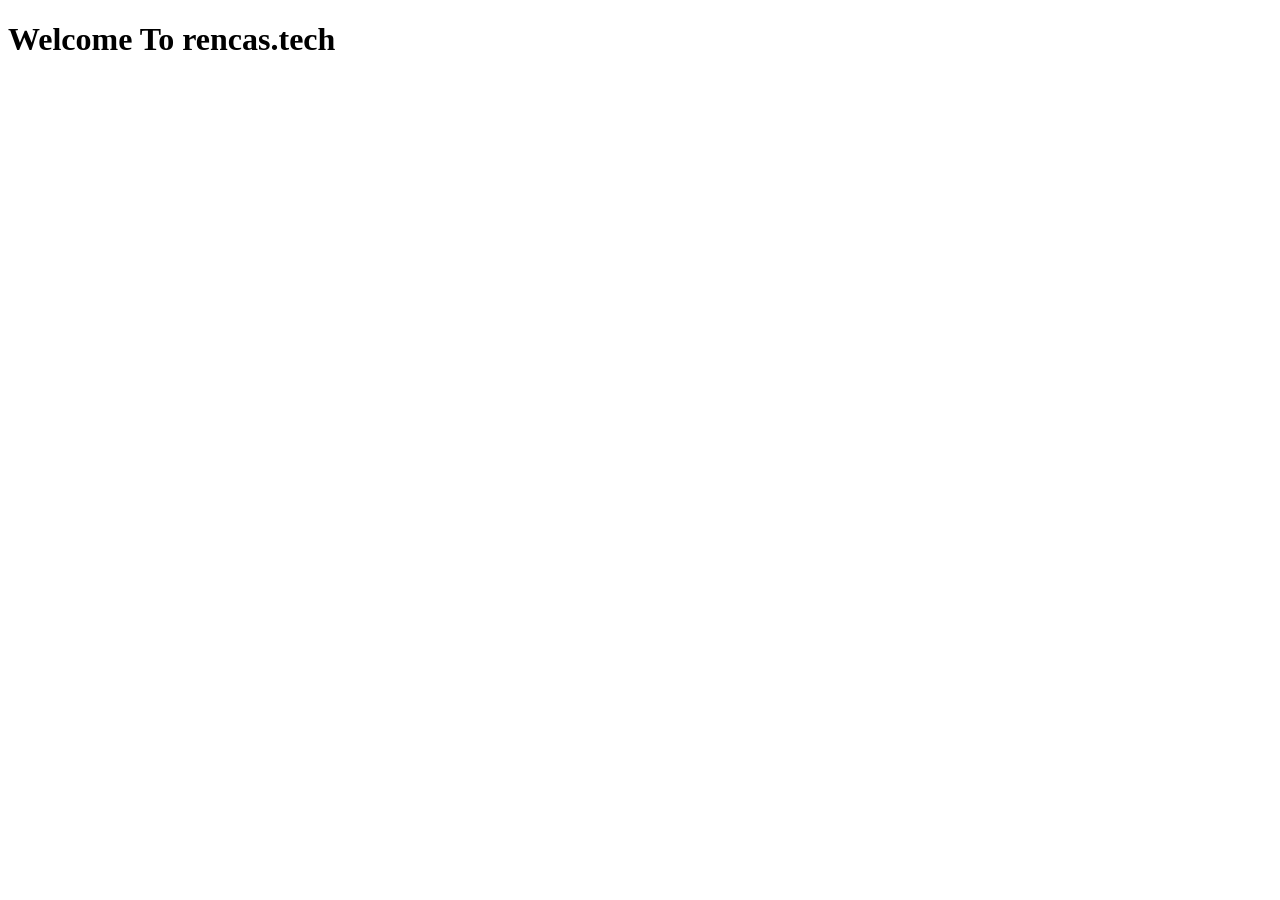
<file: index.html>
<!DOCTYPE html>
<html lang="en">
<head>
    <meta charset="UTF-8">
    <meta name="viewport" content="width=device-width, initial-scale=1.0">
    <title>Document</title>
</head>
<body>
    <h1>Welcome To rencas.tech</h1>
</body>
</html>
</file>
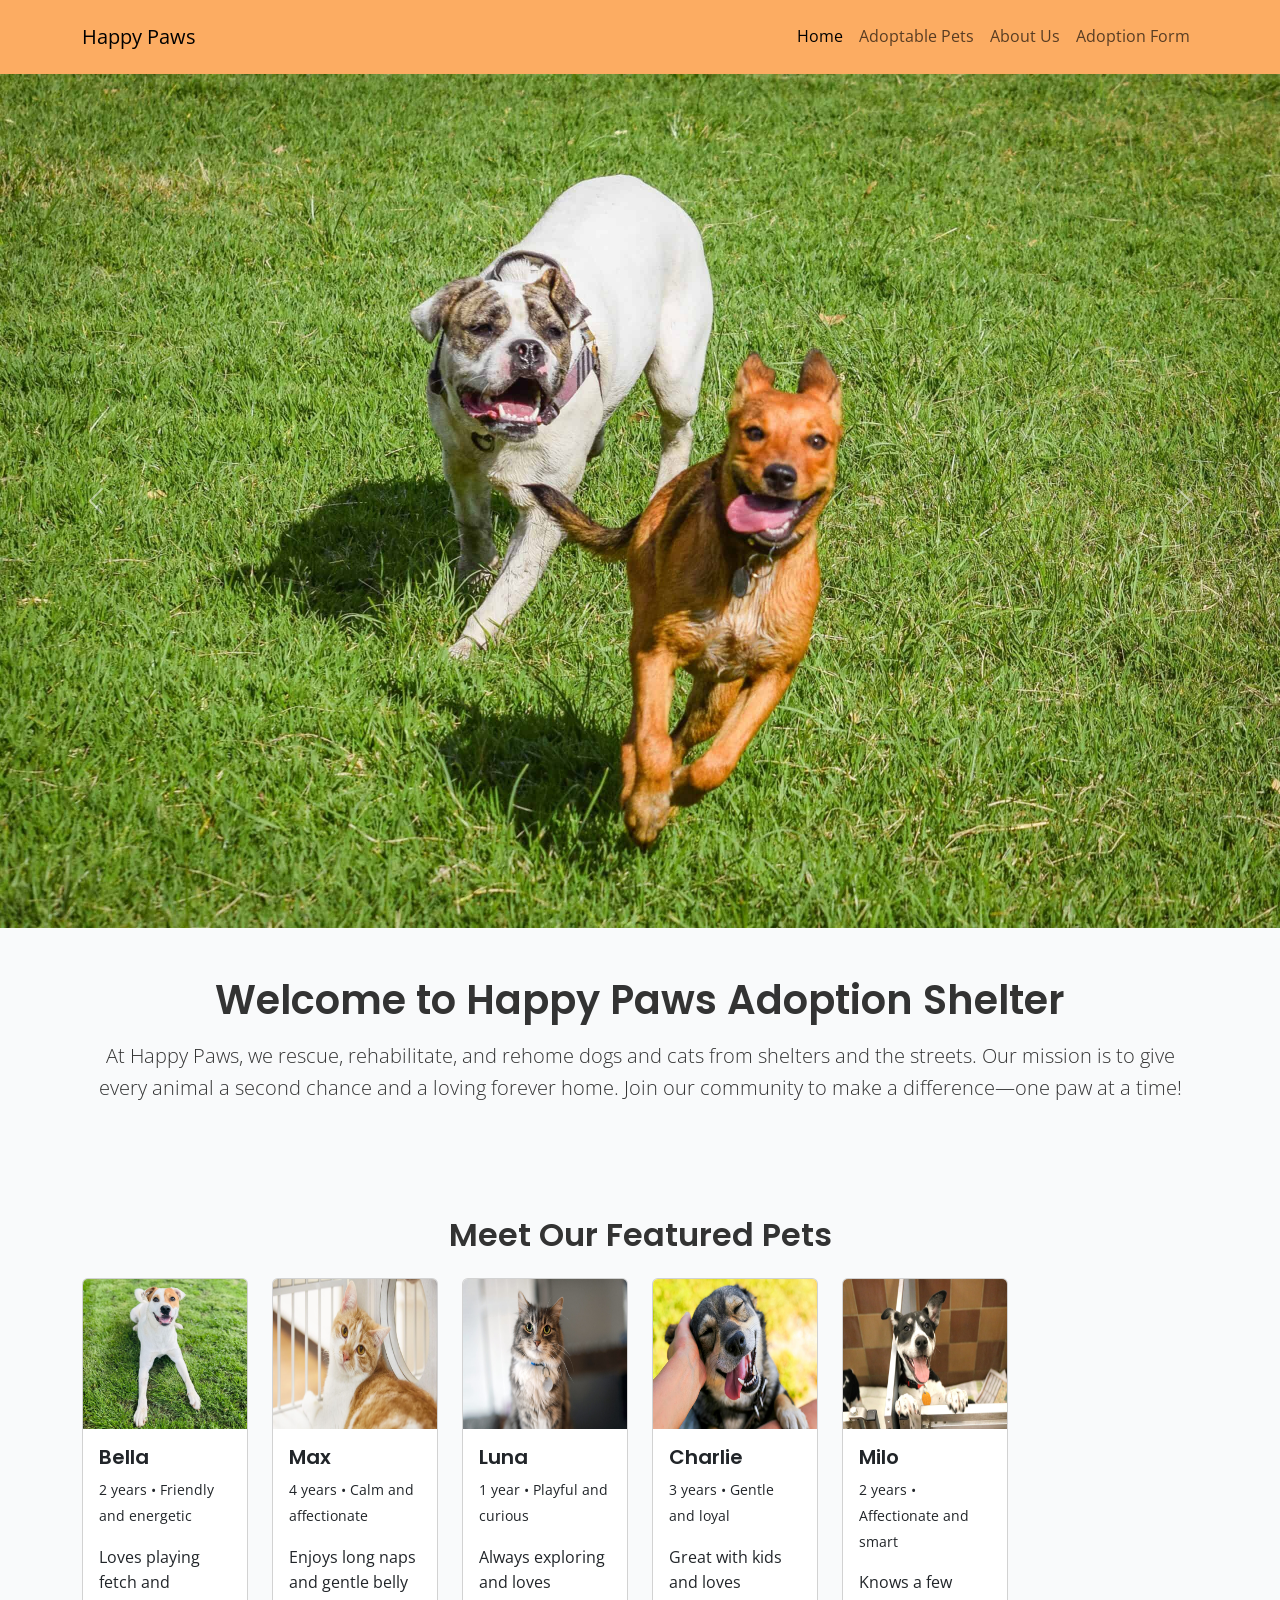
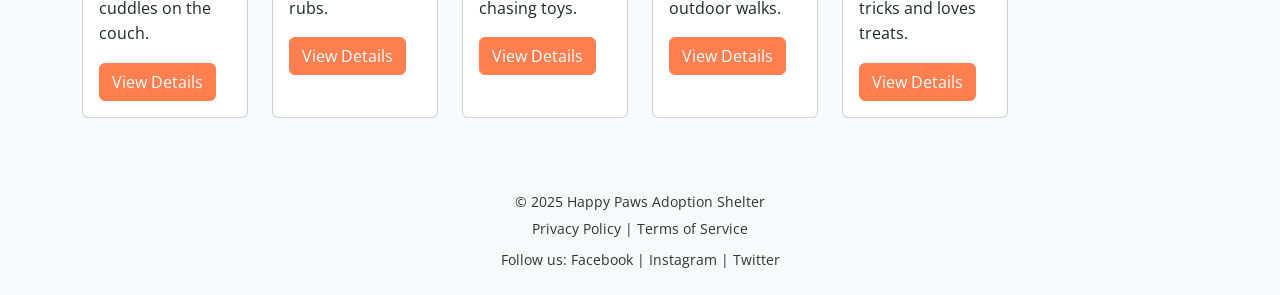
<file: Happy Paws/index.html>
<!DOCTYPE html>
<html lang="en">
<head>
  <meta charset="UTF-8">
  <meta name="viewport" content="width=device-width, initial-scale=1">
  <title>Happy Paws Adoption</title>
  <link href="https://cdn.jsdelivr.net/npm/bootstrap@5.3.0/dist/css/bootstrap.min.css" rel="stylesheet">
  <link href="styles.css" rel="stylesheet">
</head>
<body>

  <nav class="navbar navbar-expand-lg navbar-light">
    <div class="container">
      <a class="navbar-brand" href="index.html">Happy Paws</a>
      <button class="navbar-toggler" type="button" data-bs-toggle="collapse" data-bs-target="#navMenu">
        <span class="navbar-toggler-icon"></span>
      </button>
      <div class="collapse navbar-collapse" id="navMenu">
        <ul class="navbar-nav ms-auto">
          <li class="nav-item"><a class="nav-link active" href="index.html">Home</a></li>
          <li class="nav-item"><a class="nav-link" href="pets.html">Adoptable Pets</a></li>
          <li class="nav-item"><a class="nav-link" href="about.html">About Us</a></li>
          <li class="nav-item"><a class="nav-link" href="adoption.html">Adoption Form</a></li>
        </ul>
      </div>
    </div>
  </nav>

  <div id="heroCarousel" class="carousel slide" data-bs-ride="carousel">
    <div class="carousel-inner">
      <div class="carousel-item active">
        <img src="images/Happy dog.jpg" class="d-block w-100" alt="Happy dog playing">
      </div>
      <div class="carousel-item">
        <img src="images/Playkit.jpg" class="d-block w-100" alt="Playful kitten">
      </div>
      <div class="carousel-item">
        <img src="images/puppyrest.jpeg" class="d-block w-100" alt="Puppy resting">
      </div>
      <div class="carousel-item">
        <img src="images/windowcat.jpg" class="d-block w-100" alt="Cat looking out window">
      </div>
      <div class="carousel-item">
        <img src="images/grouppet.jpg" class="d-block w-100" alt="Group of happy pets">
      </div>
    </div>
    <button class="carousel-control-prev" type="button" data-bs-target="#heroCarousel" data-bs-slide="prev">
      <span class="carousel-control-prev-icon"></span>
    </button>
    <button class="carousel-control-next" type="button" data-bs-target="#heroCarousel" data-bs-slide="next">
      <span class="carousel-control-next-icon"></span>
    </button>
  </div>

  <section class="container py-5">
    <h1 class="text-center mb-3">Welcome to Happy Paws Adoption Shelter</h1>
    <p class="lead text-center">
      At Happy Paws, we rescue, rehabilitate, and rehome dogs and cats from shelters and the streets.
      Our mission is to give every animal a second chance and a loving forever home.
      Join our community to make a difference—one paw at a time!
    </p>
  </section>

  <section class="container py-5">
    <h2 class="mb-4 text-center">Meet Our Featured Pets</h2>
    <div class="row g-4">

      <div class="col-md-4 col-lg-2">
        <div class="card h-100">
          <img src="images/bella.jpeg" class="card-img-top" alt="Bella, 2 years old" loading="lazy" width="200" height="150">
          <div class="card-body">
            <h5 class="card-title">Bella</h5>
            <p class="card-text"><small>2 years • Friendly and energetic</small></p>
            <p class="card-text">Loves playing fetch and cuddles on the couch.</p>
            <a href="pets.html" class="btn btn-primary">View Details</a>
          </div>
        </div>
      </div>

      <div class="col-md-4 col-lg-2">
        <div class="card h-100">
          <img src="images/Max.jpg" class="card-img-top" alt="Max, 4 years old" loading="lazy" width="200" height="150">
          <div class="card-body">
            <h5 class="card-title">Max</h5>
            <p class="card-text"><small>4 years • Calm and affectionate</small></p>
            <p class="card-text">Enjoys long naps and gentle belly rubs.</p>
            <a href="pets.html" class="btn btn-primary">View Details</a>
          </div>
        </div>
      </div>

      <div class="col-md-4 col-lg-2">
        <div class="card h-100">
          <img src="images/luna.jpg" class="card-img-top" alt="Luna, 1 year old" loading="lazy" width="200" height="150">
          <div class="card-body">
            <h5 class="card-title">Luna</h5>
            <p class="card-text"><small>1 year • Playful and curious</small></p>
            <p class="card-text">Always exploring and loves chasing toys.</p>
            <a href="pets.html" class="btn btn-primary">View Details</a>
          </div>
        </div>
      </div>

      <div class="col-md-4 col-lg-2">
        <div class="card h-100">
          <img src="images/charlie.jpg" class="card-img-top" alt="Charlie, 3 years old" loading="lazy" width="200" height="150">
          <div class="card-body">
            <h5 class="card-title">Charlie</h5>
            <p class="card-text"><small>3 years • Gentle and loyal</small></p>
            <p class="card-text">Great with kids and loves outdoor walks.</p>
            <a href="pets.html" class="btn btn-primary">View Details</a>
          </div>
        </div>
      </div>

      <div class="col-md-4 col-lg-2">
        <div class="card h-100">
          <img src="images/milo.jpg" class="card-img-top" alt="Milo, 2 years old" loading="lazy" width="200" height="150">
          <div class="card-body">
            <h5 class="card-title">Milo</h5>
            <p class="card-text"><small>2 years • Affectionate and smart</small></p>
            <p class="card-text">Knows a few tricks and loves treats.</p>
            <a href="pets.html" class="btn btn-primary">View Details</a>
          </div>
        </div>
      </div>

    </div>
  </section>
 
  <footer class="bg-light text-center py-4">
    <div class="container">
      <p class="mb-1">&copy; 2025 Happy Paws Adoption Shelter</p>
      <p class="mb-0">
        <a href="#" class="text-decoration-none">Privacy Policy</a> |
        <a href="#" class="text-decoration-none">Terms of Service</a>
      </p>
      <p class="mt-2 mb-0">
        Follow us:
        <a href="#" class="text-decoration-none">Facebook</a> |
        <a href="#" class="text-decoration-none">Instagram</a> |
        <a href="#" class="text-decoration-none">Twitter</a>
      </p>
    </div>
  </footer>

  <script src="https://cdn.jsdelivr.net/npm/bootstrap@5.3.0/dist/js/bootstrap.bundle.min.js" defer></script>
</body>
</html>
</file>
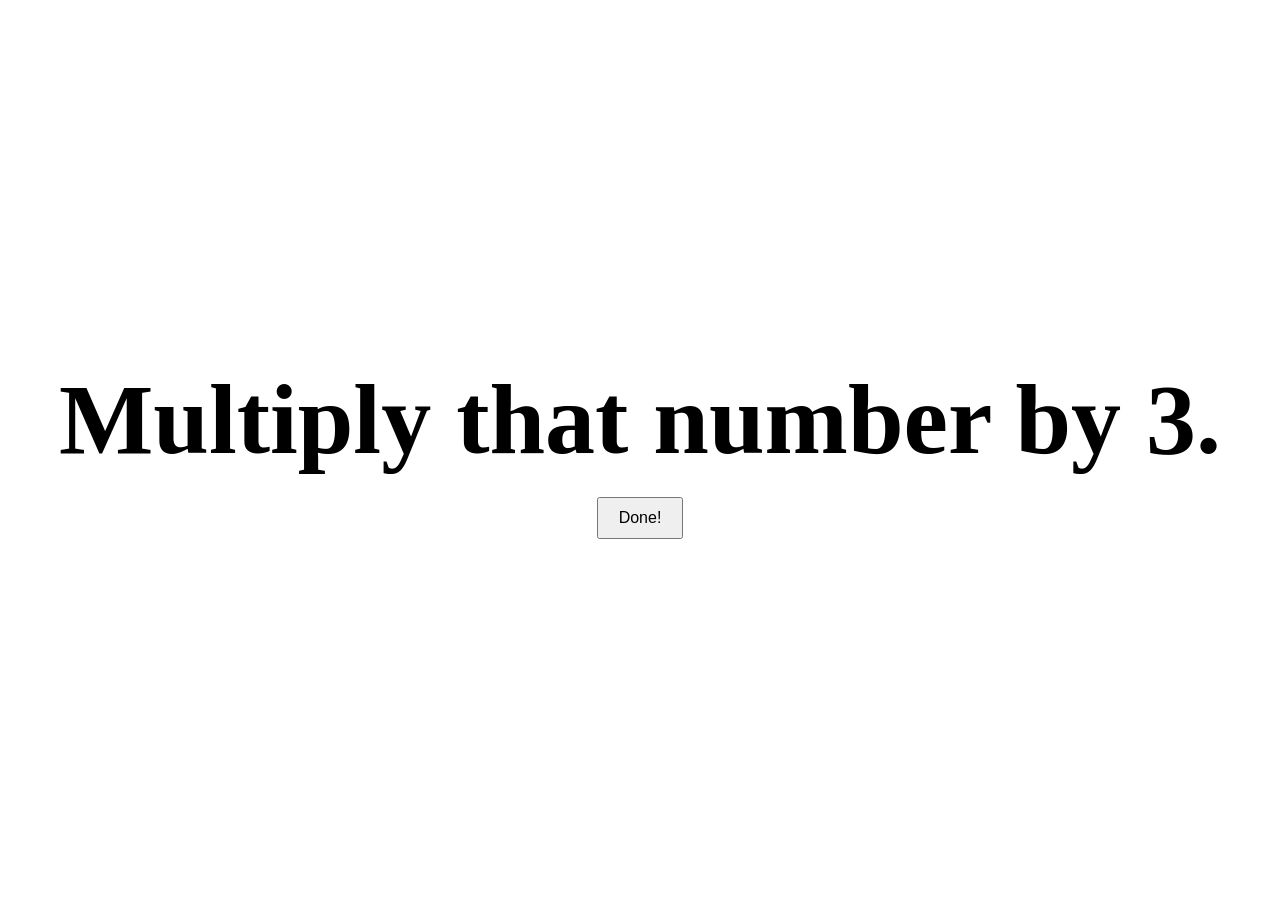
<file: 2nd.html>
<!DOCTYPE html>
<html lang="en">
<head>
    <meta charset="UTF-8">
    <meta name="viewport" content="width=device-width, initial-scale=1.0">
    <title>2nd</title>
    <link rel="stylesheet" href="style.css">
</head>
<body>
    <h1>Multiply that number by 3.</h1>
    <a href="3rd.html"><button>Done!</button></a>
</body>
</html>
</file>
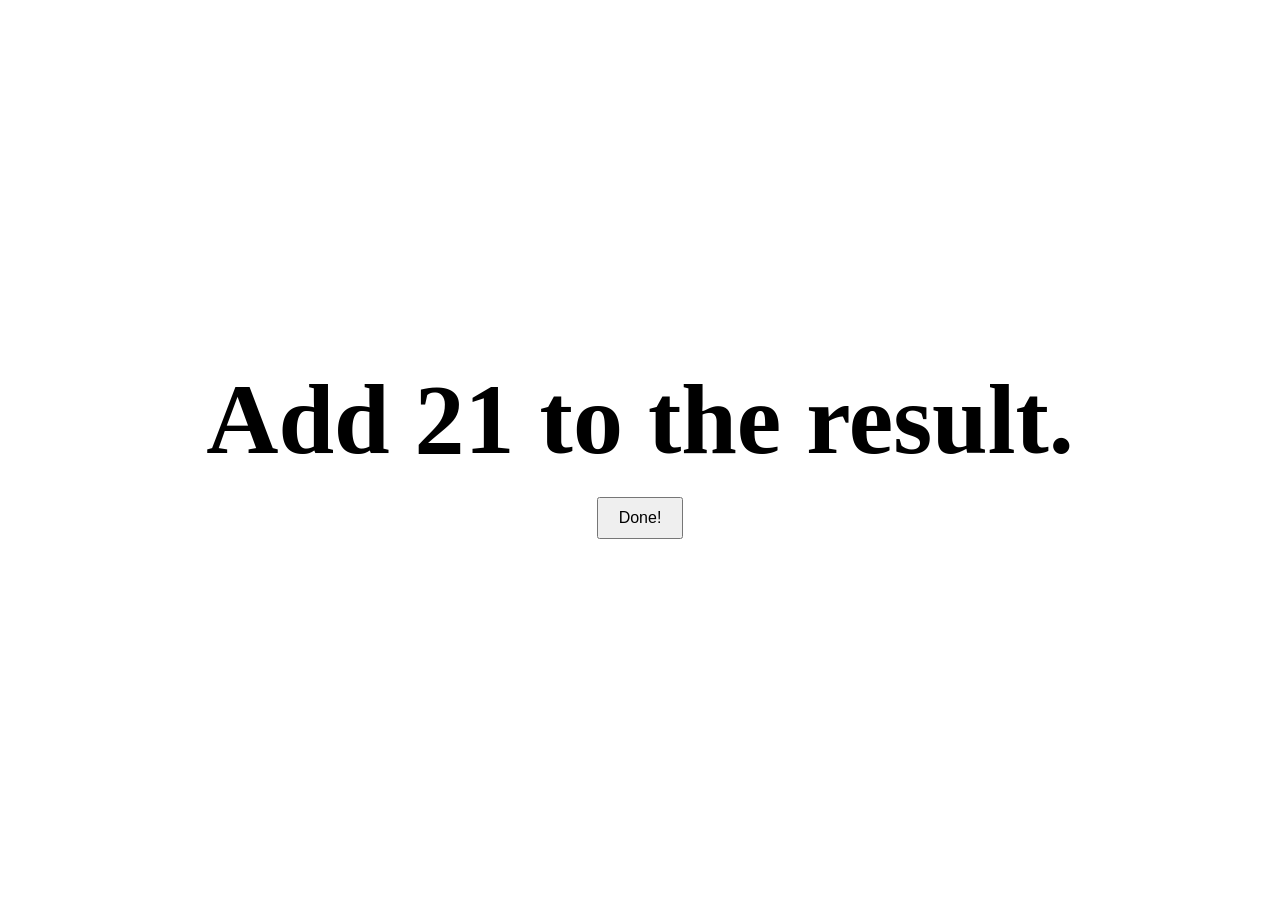
<file: 3rd.html>
<!DOCTYPE html>
<html lang="en">
<head>
    <meta charset="UTF-8">
    <meta name="viewport" content="width=device-width, initial-scale=1.0">
    <title>3rd</title>
    <link rel="stylesheet" href="style.css">
</head>
<body>
    <h1>Add 21 to the result.</h1>
    <a href="4th.html"><button>Done!</button></a>
</body>
</html>
</file>
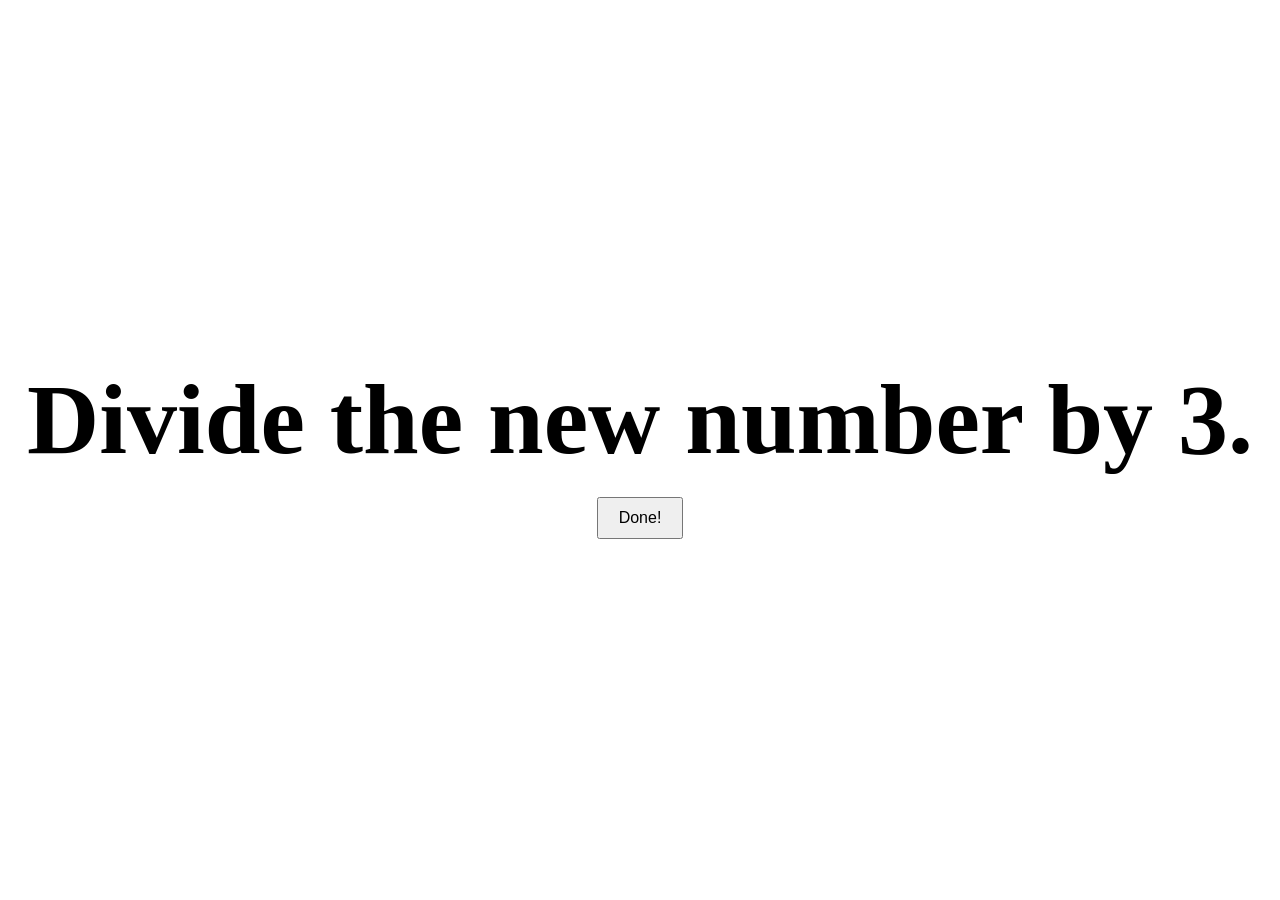
<file: 4th.html>
<!DOCTYPE html>
<html lang="en">
<head>
    <meta charset="UTF-8">
    <meta name="viewport" content="width=device-width, initial-scale=1.0">
    <title>4th</title>
    <link rel="stylesheet" href="style.css">
</head>
<body>
    <h1>Divide the new number by 3.</h1>
    <a href="5th.html"><button>Done!</button></a>
</body>
</html>
</file>
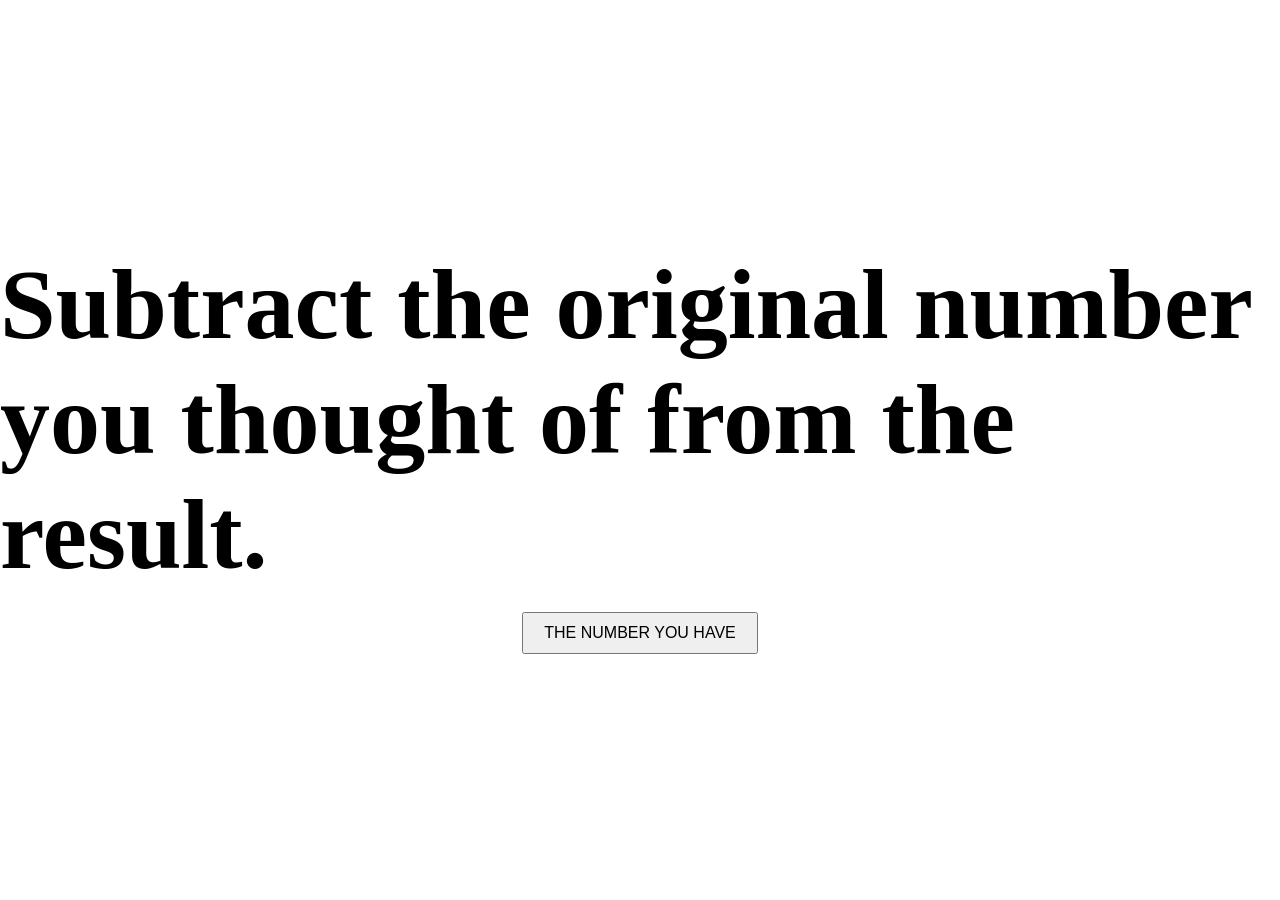
<file: 5th.html>
<!DOCTYPE html>
<html lang="en">
<head>
    <meta charset="UTF-8">
    <meta name="viewport" content="width=device-width, initial-scale=1.0">
    <title>5th</title>
    <link rel="stylesheet" href="style.css">
</head>
<body>
    <h1>Subtract the original number you thought of from the result.</h1>
    <a href="answer.html"><button>THE NUMBER YOU HAVE</button></a>
</body>
</html>
</file>
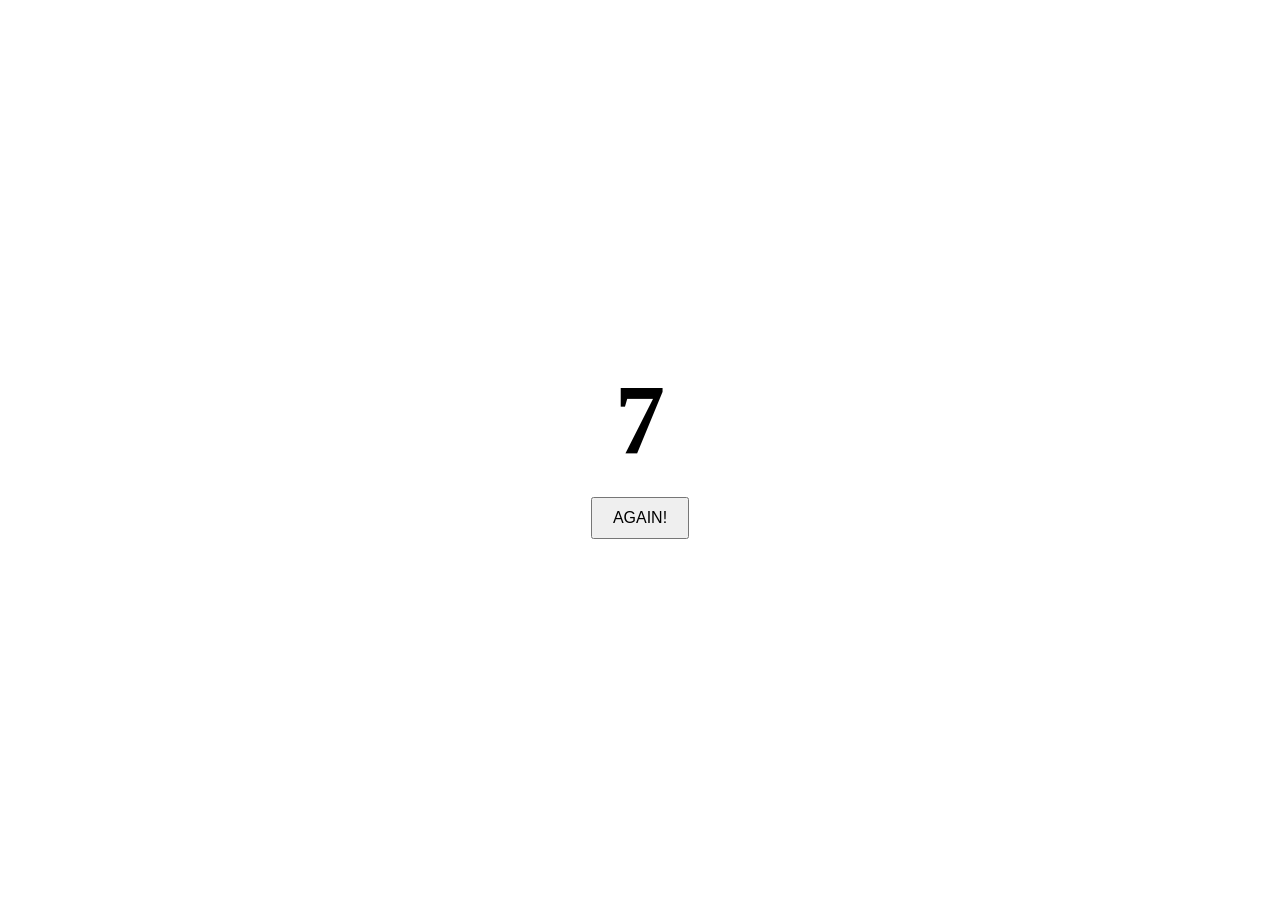
<file: answer.html>
<!DOCTYPE html>
<html lang="en">
<head>
    <meta charset="UTF-8">
    <meta name="viewport" content="width=device-width, initial-scale=1.0">
    <title>THE ANSWER</title>
    <link rel="stylesheet" href="style.css">
</head>
<body>
    <h1>7</h1>
    <a href="index.html"><button>AGAIN!</button></a>
</body>
</html>
</file>
<file: Happy Paws/styles.css>
@import url('https://fonts.googleapis.com/css2?family=Poppins:wght@400;600&family=Open+Sans:wght@400;600&display=swap');

:root {
  --color-bg: #f9fafb;           
  --color-text: #333333;         
  --color-accent: #ff7f50;       
  --font-heading: 'Poppins', sans-serif;
  --font-body: 'Open Sans', sans-serif;
}

body {
  margin: 0;
  padding: 0;
  background-color: var(--color-bg);
  color: var(--color-text);
  font-family: var(--font-body);
  line-height: 1.6;
}
h1, h2, h3, h4, h5 {
  font-family: var(--font-heading);
  font-weight: 600;
}

.navbar {
  position: sticky;
  top: 0;
  z-index: 1000;
  background-color: #fcac62;
  transition: padding 0.3s, box-shadow 0.3s;
  padding: 1rem 0;
}
.navbar.scrolled {
  padding: 0.5rem 0;
  box-shadow: 0 2px 6px rgba(0, 0, 0, 0.1);
}

.carousel-caption {
  background: rgba(0, 0, 0, 0.4);
  padding: 1rem;
  border-radius: 0.5rem;
}
.carousel-caption h2,
.carousel-caption p {
  color: #fff;
  text-shadow: 0 1px 3px rgba(0, 0, 0, 0.7);
}

.btn-primary {
  background-color: var(--color-accent);
  border-color: var(--color-accent);
  transition: background-color 0.2s;
}
.btn-primary:hover,
.btn-primary:focus {
  background-color: #e76b3b;
  border-color: #e76b3b;
}

.card {
  transition: transform 0.2s, box-shadow 0.2s;
}
.card:hover {
  transform: translateY(-5px);
  box-shadow: 0 6px 18px rgba(0, 0, 0, 0.15);
}

footer {
  background-color: #ffffff;
  color: var(--color-text);
  font-size: 0.9rem;
}
footer a {
  color: var(--color-text);
  text-decoration: none;
}
footer a:hover {
  text-decoration: underline;
}

img[loading="lazy"] {
  will-change: transform;
}

.filter-bar {
  display: flex;
  flex-wrap: wrap;
  gap: 1rem;
  margin-bottom: 2rem;
}
.filter-bar select,
.filter-bar input {
  flex: 1 1 150px;
  padding: 0.5rem;
  border: 1px solid #ccc;
  border-radius: 0.25rem;
}

@media (max-width: 576px) {
  .filter-bar {
    flex-direction: column;
  }
}
</file>
<file: style.css>
html, body {
    height: 100%;
    margin: 0;
    display: flex;
    flex-direction: column;
    justify-content: center;
    align-items: center;
}

h1 {
    margin: 0;
    font-size: 100px;
}

button {
    margin-top: 20px;
    padding: 10px 20px;
    font-size: 16px;
    cursor: pointer;
}
</file>
